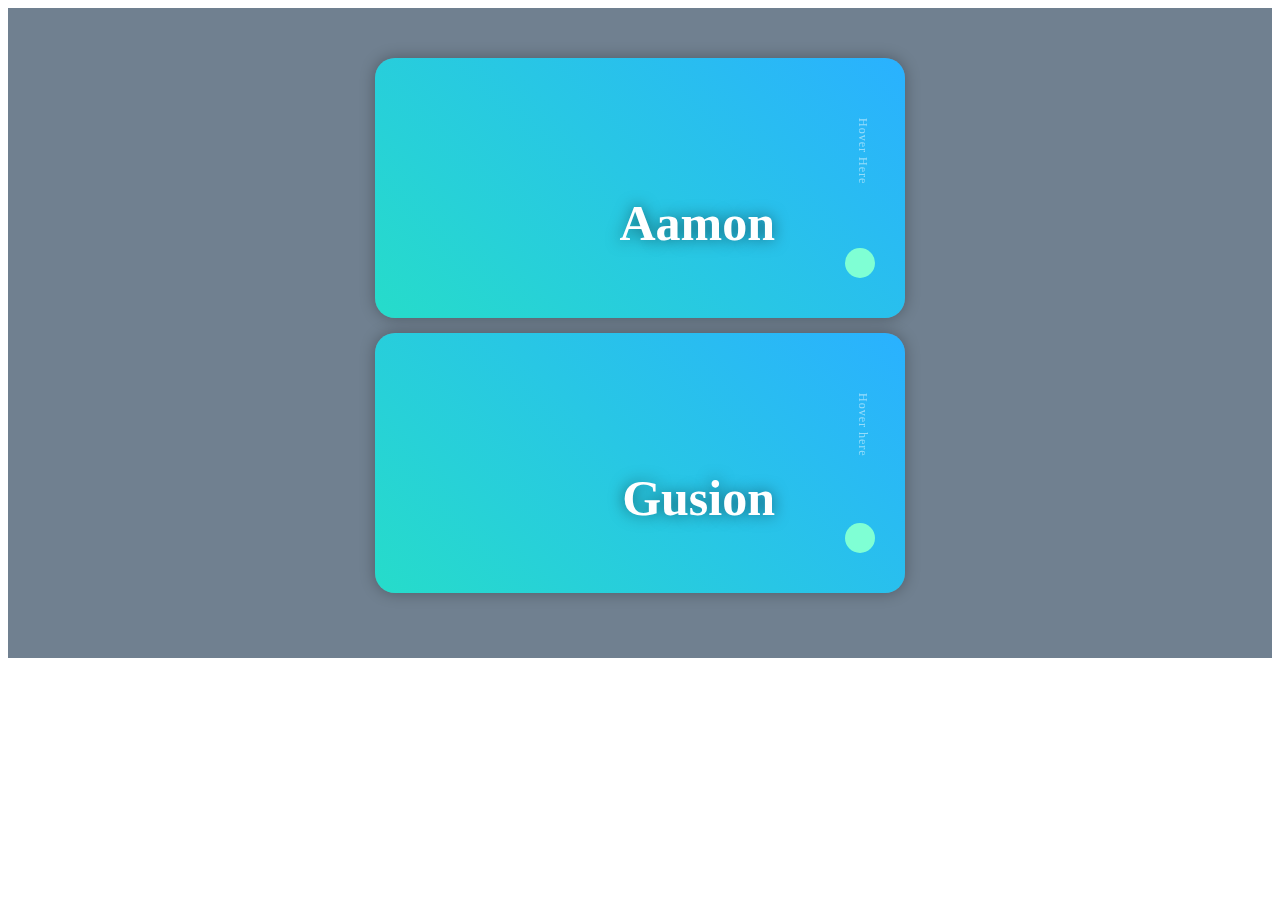
<file: Game Card Hover/index.html>
<!DOCTYPE html>
<html lang="en">
<head>
    <meta charset="UTF-8">
    <meta http-equiv="X-UA-Compatible" content="IE=edge">
    <meta name="viewport" content="width=device-width, initial-scale=1.0">
    <link rel="stylesheet" href="css/style.css">
    <title>Game Card Hover</title>
</head>
<body>
    <div class="container">
        <div class="kartu">
            <h2>Aamon</h2>
            <p>putra tertua dan pewaris keluarga dan masih satu darah dengan Gusion.</p>
            <span>Hover Here</span>
            <div class="gmbr"></div>
            <button></button>
        </div>
        <div class="kartu kartu2">
            <h2>Gusion</h2>
            <p>Hero ini mampu blink kearah musuh yang terkena dagger miliknya.</p>
            <span>Hover here</span>
            <div class="gmbr"></div>
            <button></button>
        </div>
    </div>
</body>
</html>
</file>
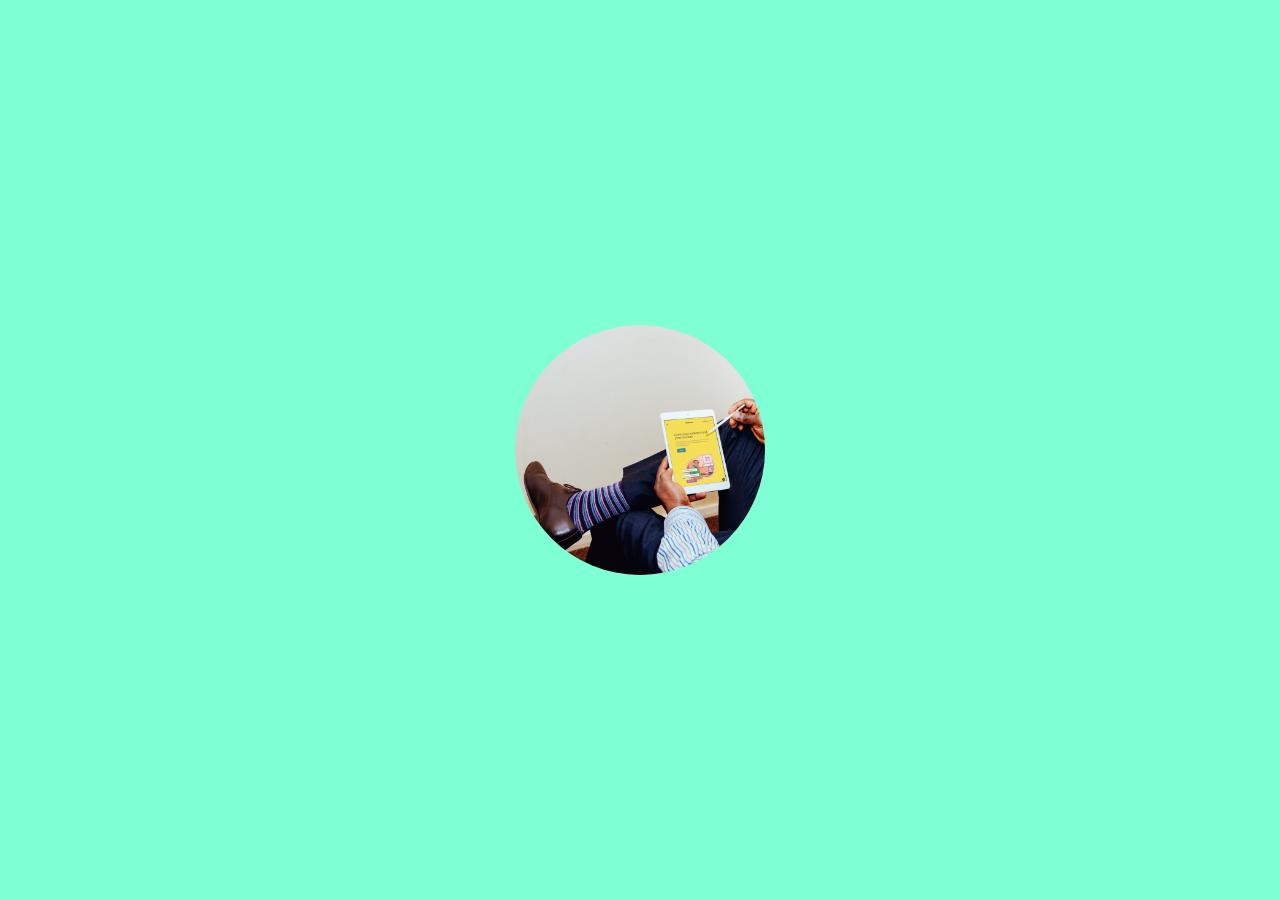
<file: Image Hover/index.html>
<!DOCTYPE html>
    <html lang="en">
    <head>
        <meta charset="UTF-8">
        <meta http-equiv="X-UA-Compatible" content="IE=edge">
        <meta name="viewport" content="width=device-width, initial-scale=1.0">
        <link rel="stylesheet" href="css/style.css">
        <title>Image Hover</title>
    </head>
    <body>
        <div class="container">
            <div class="image">
                <div class="info author">Hai</div>
                <div class="info location">Dimana Aja</div>
            </div>
        </div>     
    </body>
    </html>
</file>
<file: Game Card Hover/css/style.css>
/* *{
    background-color: black;
} */

.container{
    width: 100%;
    height: 100%;
    display: flex;
    justify-content: center;
    align-items: center;
    flex-direction: column;
    background-color: slategrey;
    padding-top: 50px;
    padding-bottom: 50px;
}

.container .kartu{
    position: relative;
    width: 500px;
    height: 230px;
    padding: 15px;
    background: linear-gradient(45deg, #26DCCA 0%, #2ab1ff 100%);
    overflow: hidden;
    margin-bottom: 15px;
    border-radius: 20px;
    box-shadow: 0 0 15px rgba(0, 0, 0, 0.3);
}

.container .kartu h2{
    z-index: 99;
    position: absolute;
    bottom: 25px;
    right: 130px;
    font-size: 50px;
    font-weight: 700;
    color: #fff;
    pointer-events: none;
    transition: 0.3s ease;
    text-shadow: 0 0 15px rgba(0, 0, 0, 0.5);
}

.container .kartu p{
    z-index: 99;
    position: absolute;
    bottom: 30px;
    right: 130px;
    width: 150px;
    opacity: 0;
    font-size: 12px;
    color: #fff;
    text-align: right;
    letter-spacing: 1px;
    transition: 0.3s ease;
}

.container .kartu span{
    z-index: 99;
    position: absolute;
    top: 60px;
    right: 35px;
    font-size: 12px;
    color: #fff;
    transition: 0.3s ease;
    letter-spacing: 1px;
    writing-mode: vertical-lr;
    opacity: 0.5;
}

.container .kartu .gmbr{
    z-index: 100;
    width: 395px;
    height: 230px;
    background-image: url('https://cdn.oneesports.gg/cdn-data/2021/08/MLBB_Aamon.jpg');
    background-size: cover;
    border-radius: 12px;
    filter: grayscale(100%);
    transition: 0.3s ease;
}

.container .kartu button{
    position: absolute;
    right: 30px;
    bottom: 40px;
    width: 30px;
    height: 30px;
    background-color: aquamarine;
    border: none;
    border-radius: 30px;
    cursor: pointer;
    outline: none;
    opacity: 1;
    transition: 0.3s ease;
}

.container .kartu:hover button{
    transform: scale(15.2);
    opacity: 0.5;
}

.container .kartu:hover h2{
    bottom: 80px;
    right: 50px;
}

.container .kartu:hover p{
    padding-bottom: 10px;
    right: 60px;
    opacity: 1;
}

.container .kartu:hover span{
    top: 80px;
    opacity: 0;
}

.container .kartu:hover .gmbr{
    filter: grayscale(0%);
    width: 500px;
}

.container .kartu2 .gmbr{
    background-image: url('https://d1x91p7vw3vuq8.cloudfront.net/itemku-upload/2022924/0gsi5rvtccr1g8cx2dzsxjj.jpg');
    transition: 0.3s ease;
}

.container .kartu2 .button{
    background-color: aquamarine;
}
</file>
<file: Image Hover/css/style.css>
@import url("https://fonts.googleapis.com/css2?family=Montserrat&display=swap");

*{
    box-sizing: border-box;
}

body{
    display: flex;
    align-items: center;
    justify-content: center;
    height: 100vh;
    margin: 0;
    font-family: "Montserrat", sans-serif;
    font-size: 14px;
    background-color: aquamarine;
}

.container{
    display: flex;
    align-items: center;
    justify-content: center;
    height: 100%;
    width: 100%;
    overflow: hidden;
}

.image{
    position: relative;
    display: flex;
    flex-direction: column;
    justify-content: center;
    width: 250px;
    height: 250px;
    border-radius: 50%;
    background-image: url('../img/1.jpg');
    background-size: cover;
    transition: ease-in-out 0.4s;
    z-index: 2;
}

.image:before{
    content: " ";
    position: absolute;
    width: 100%;
    height: 100%;
    top: 0;
    left: 0;
    bottom: 0;
    margin: auto;
    background: inherit;
    background-position: bottom;
    filter: blur(40px) saturate(0%);
    transform: scaleX(0.4);
    transition: ease-in-out 0.5s;
    border-radius: 120px;
    transform-origin: right;
    opacity: 0;
    z-index: -1;
}

.image .info{
    position: relative;
    line-height: 1.8;
    transition: ease-in-out 0.4s;
    opacity: 0;
}

.image .location{
    transition-delay: 0.15s;
}

.image:hover{
    border-radius: 0;
    width: 450px;
    height: 310px;
    box-shadow: 0px 0px 1px rgba(0, 0, 0, 0.04), 0px 2px 6px rgba(9, 55, 53, 0.08), 0px 16px 24px rgba(9, 55, 53, 0.1), 0px 24px 32px rgba(9, 55, 53, 0.14);
}

.image:hover:before{
    width: 100%;
    opacity: 0.18;
    filter: blur(10px) saturate(100%);
    transform: scale(2.8) translate3d(-18%, 0px, 0px);
}

.image:hover .info{
    transform: translate3d(-60%, 0px, 0px);
    opacity: 1;
}
</file>
